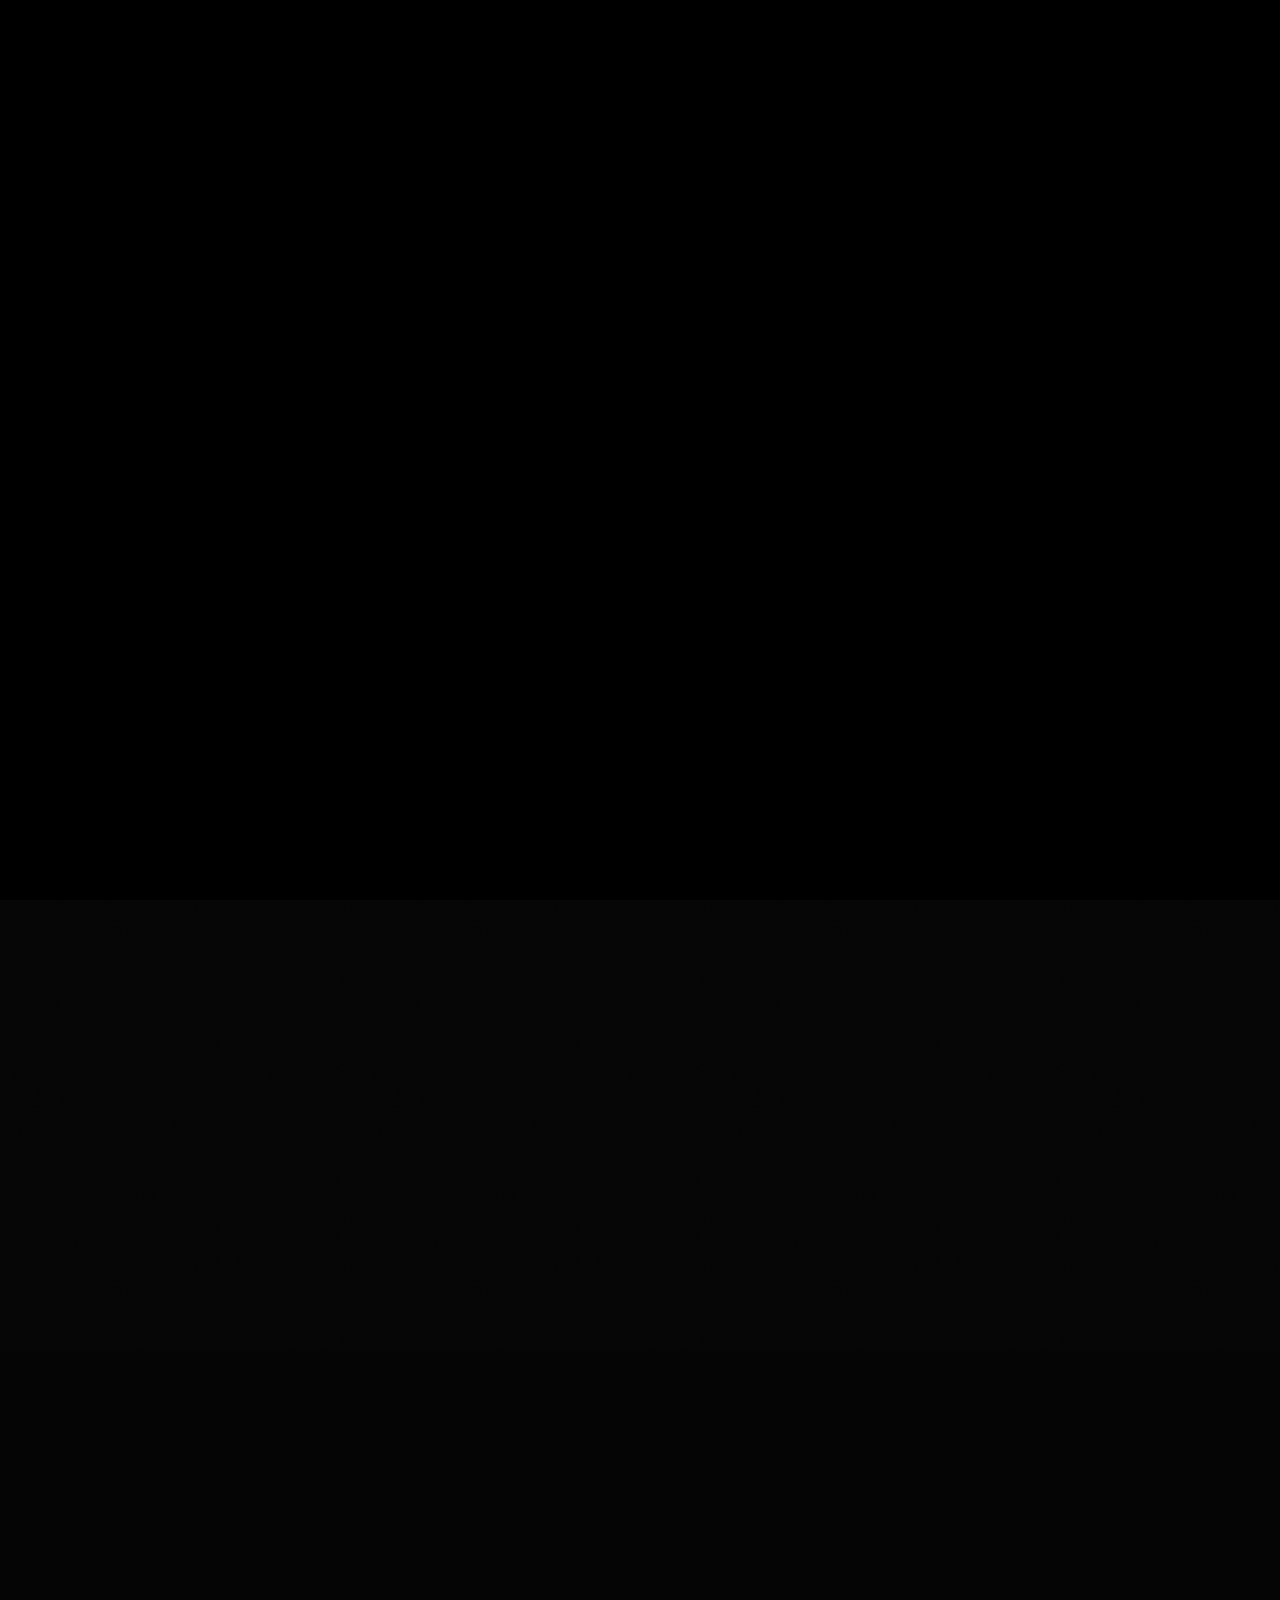
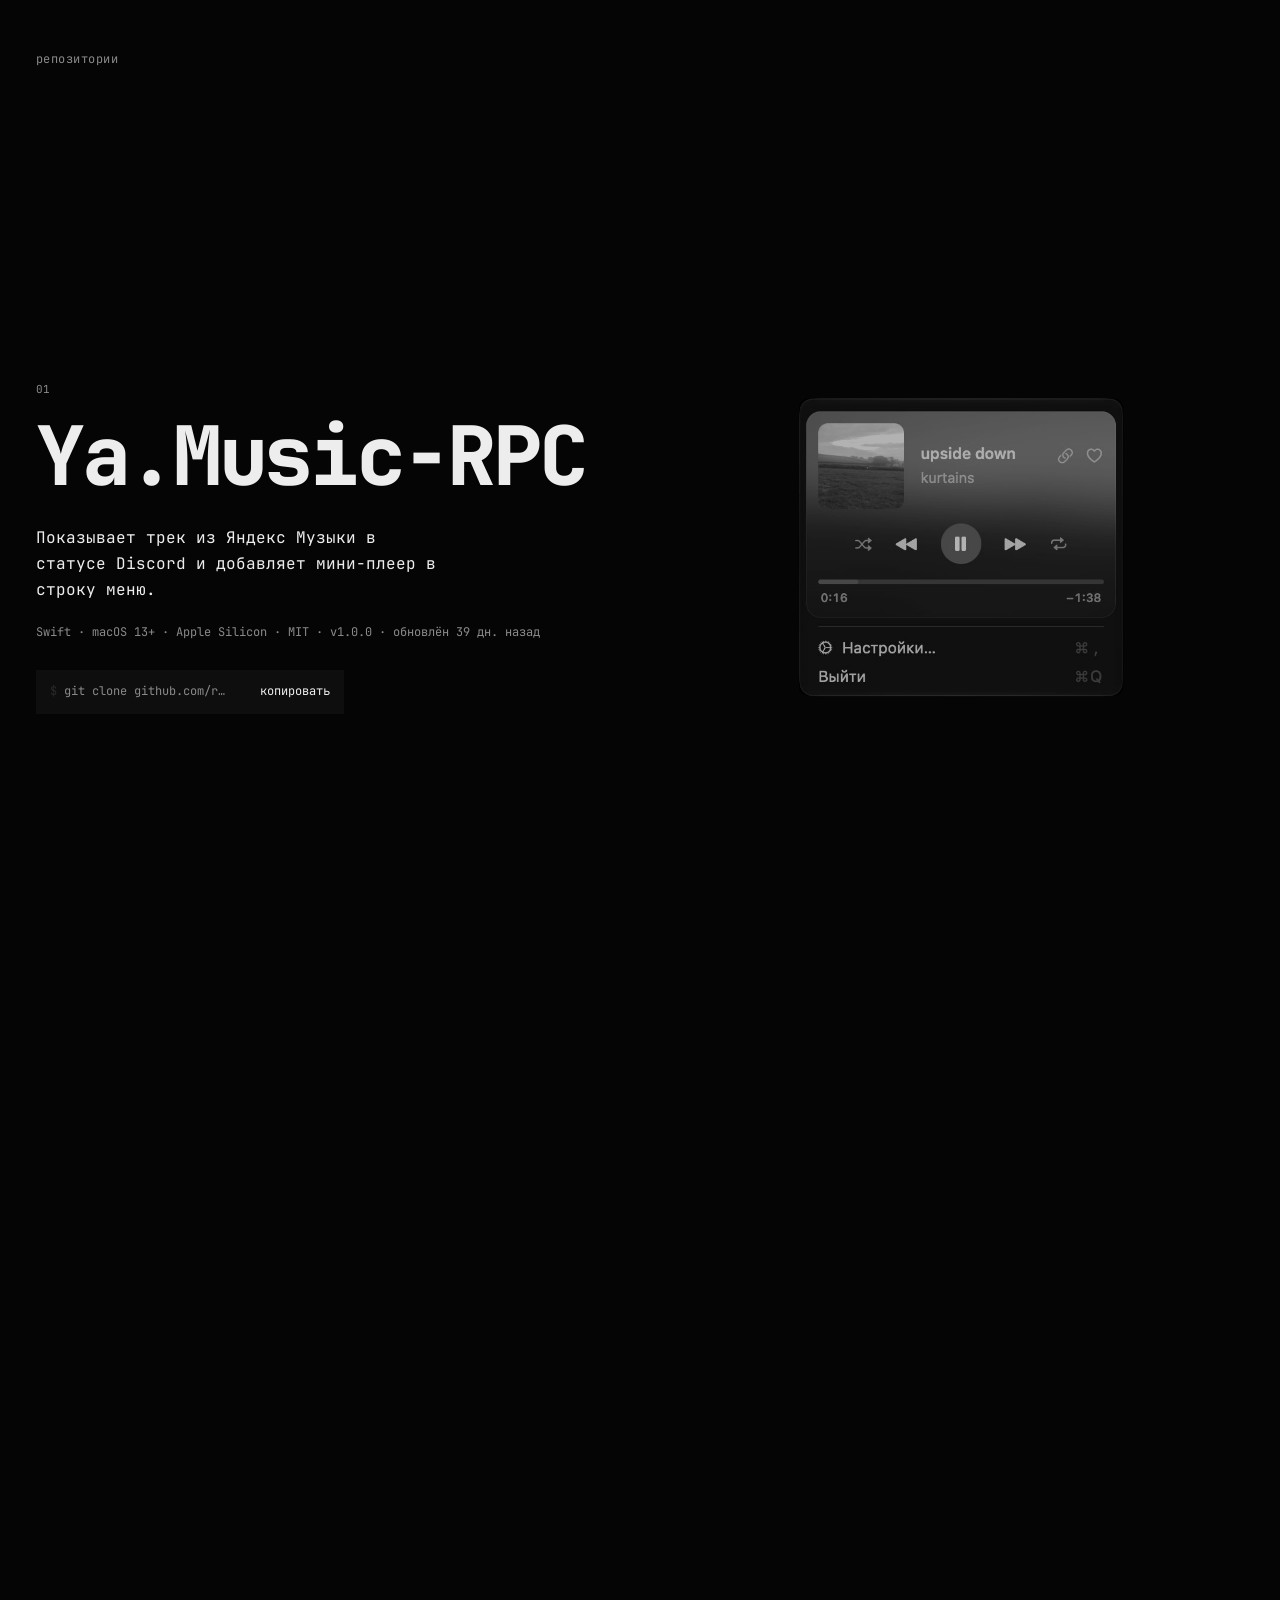
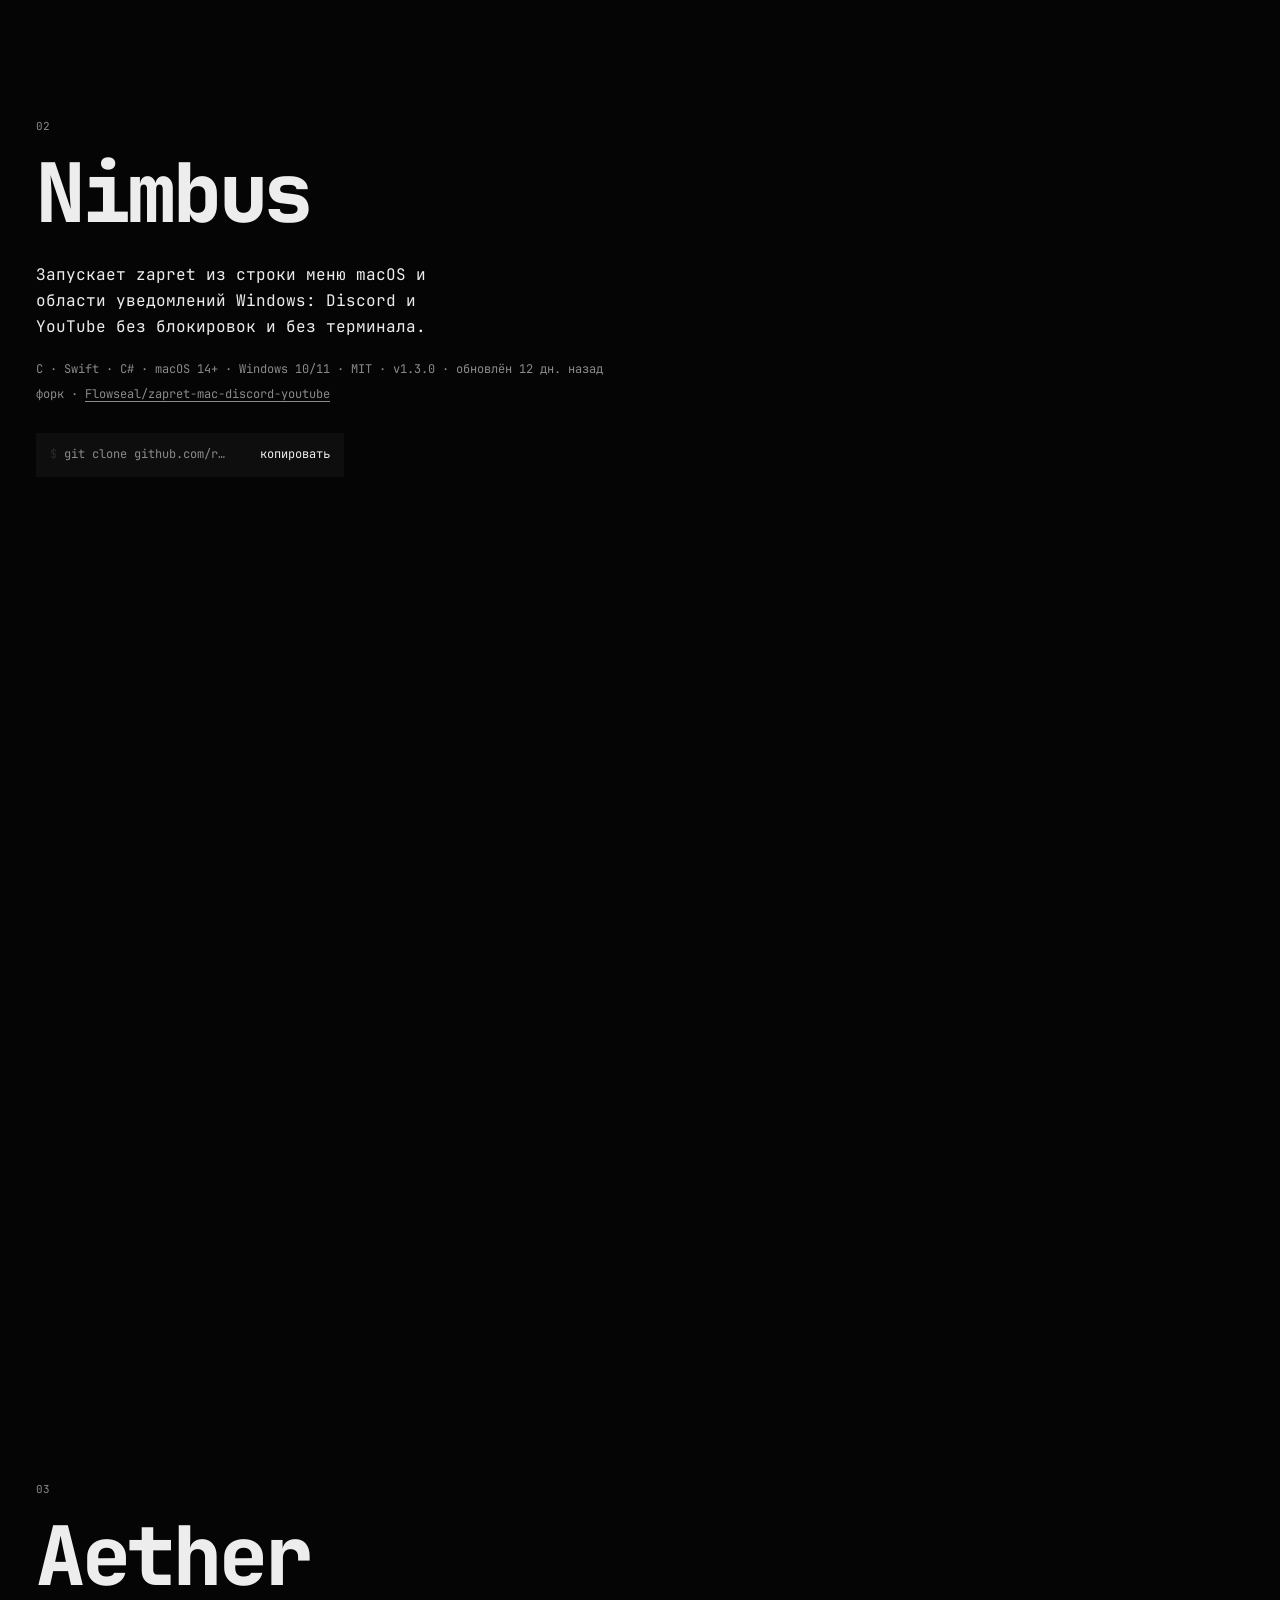
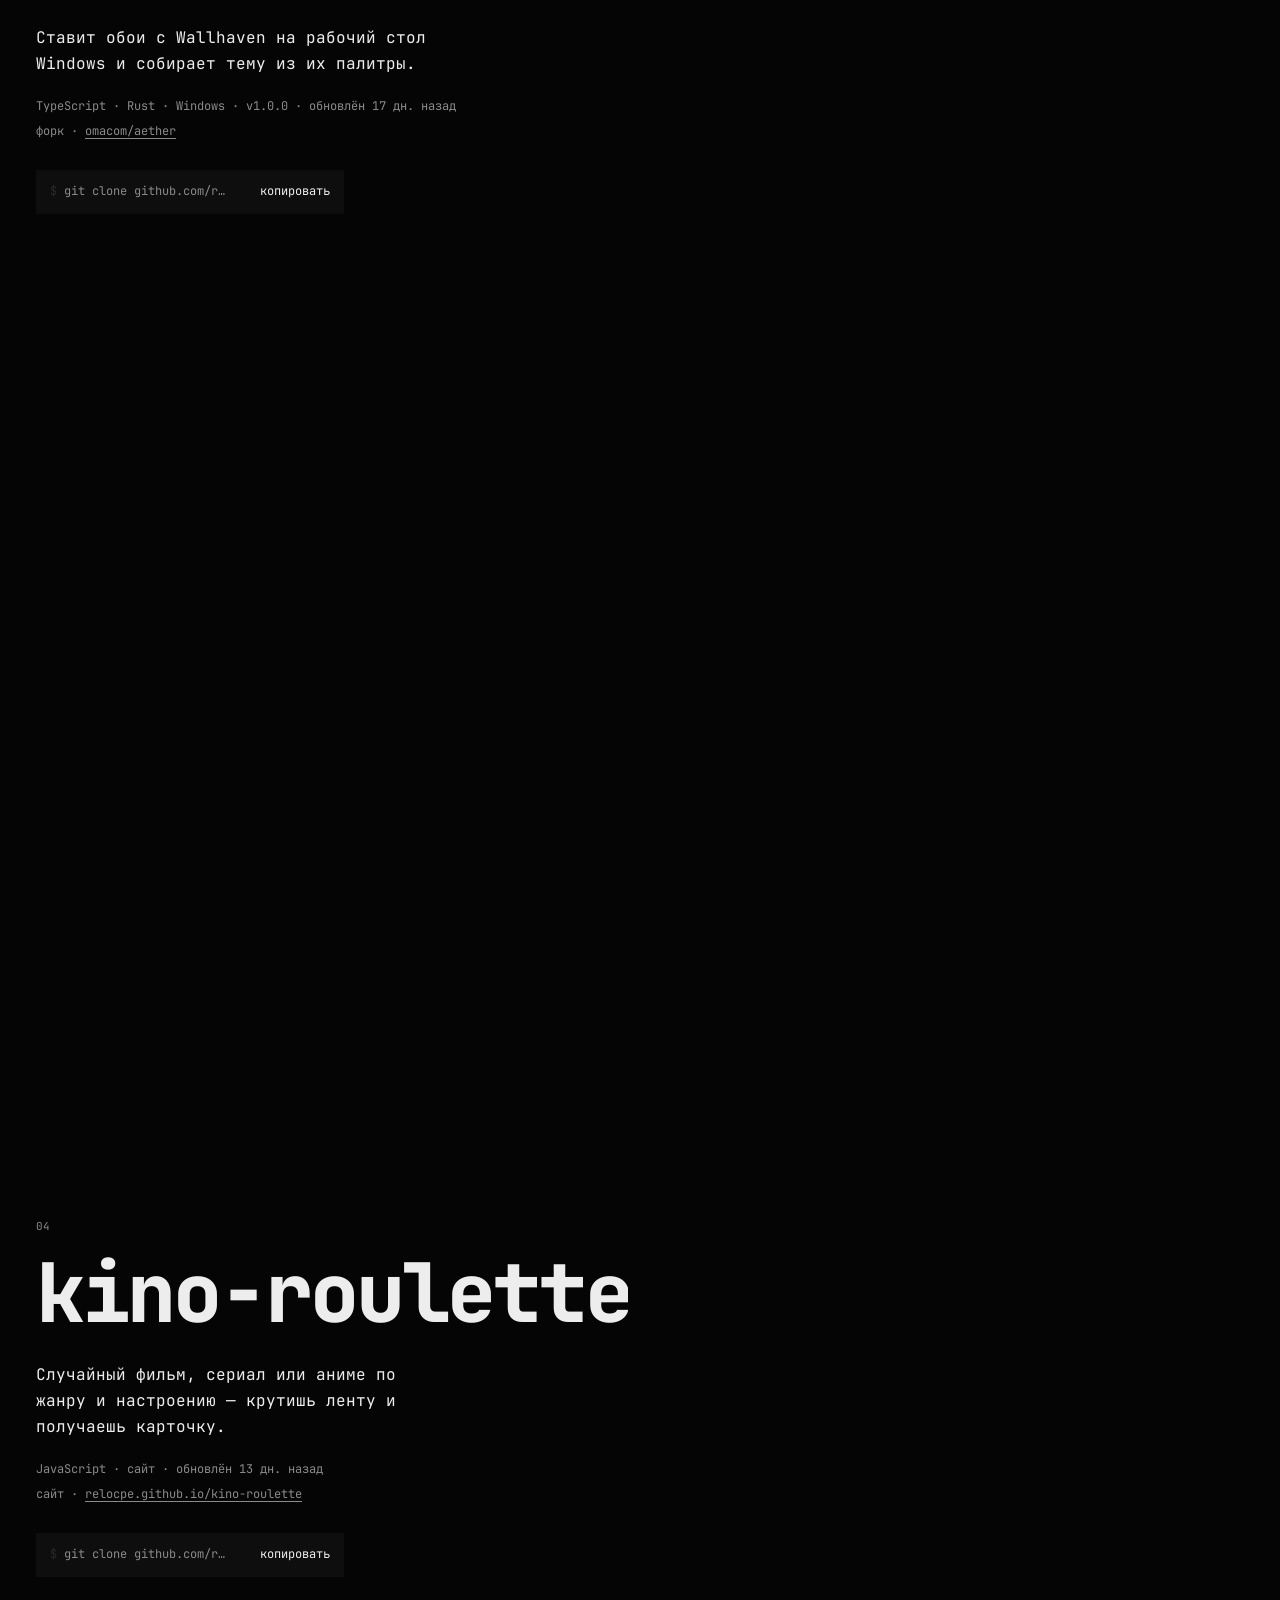
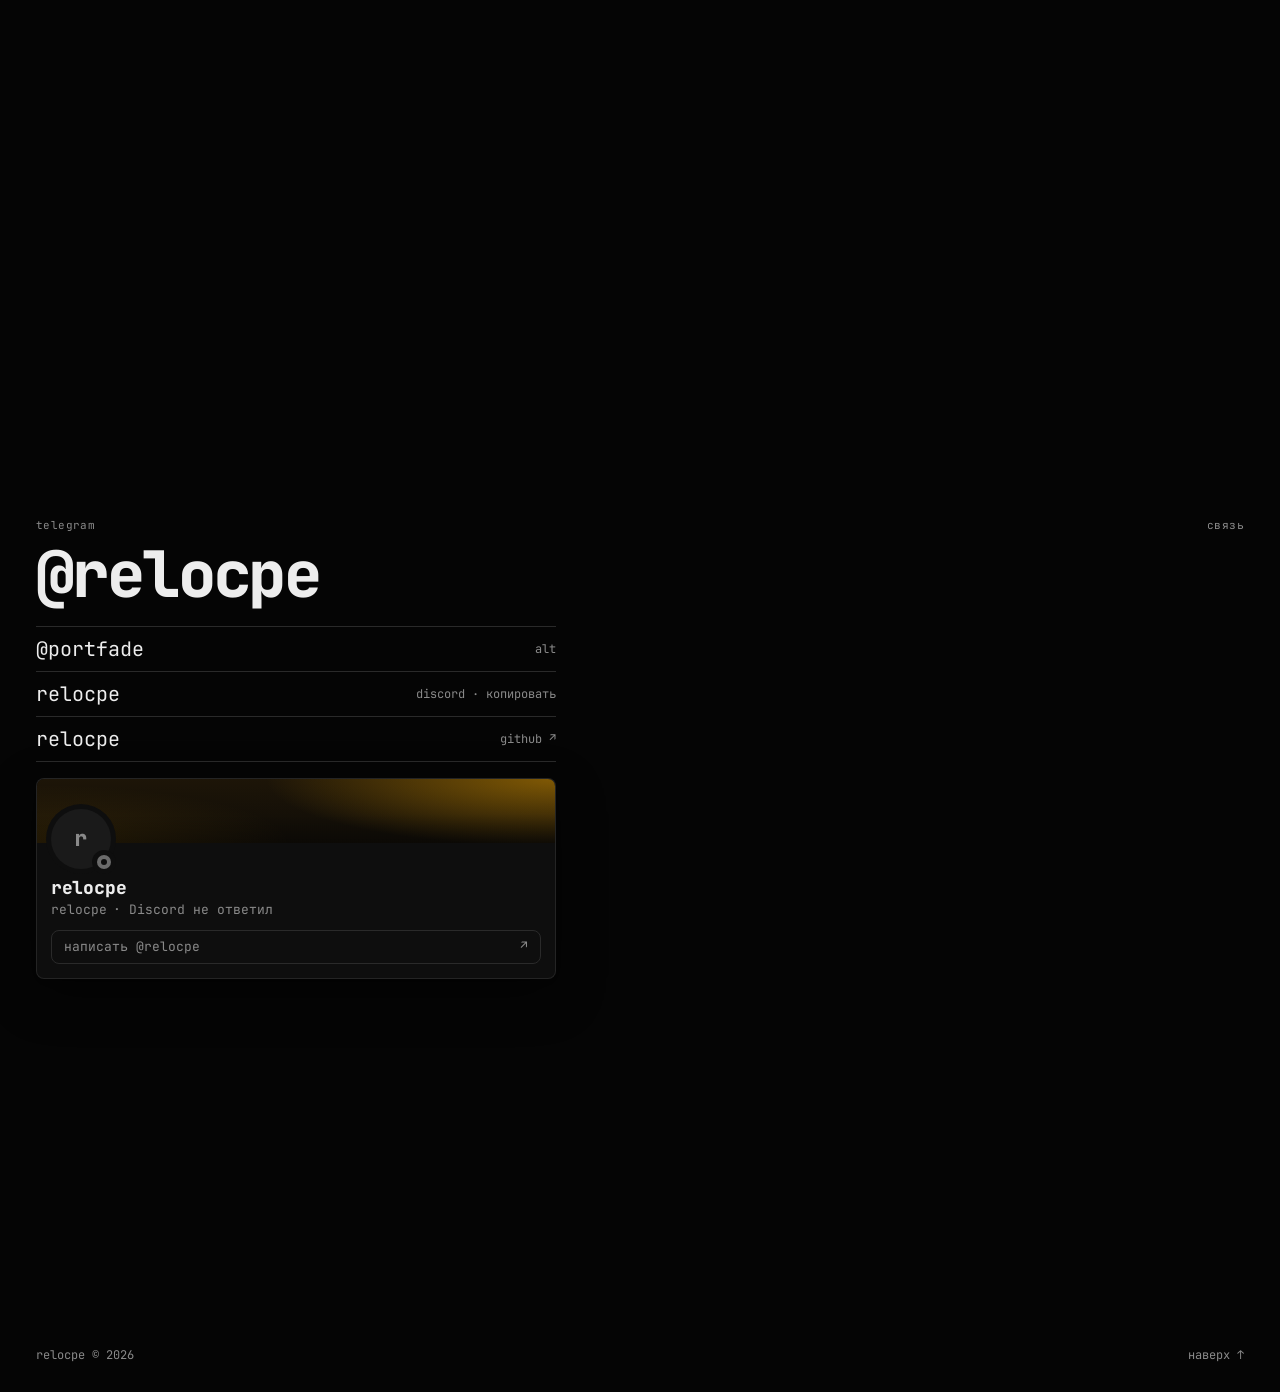
<file: index.html>
<!doctype html>
<html lang="ru">
<head>
<meta charset="utf-8">
<meta name="viewport" content="width=device-width,initial-scale=1,viewport-fit=cover">
<title>relocpe</title>
<meta name="description" content="relocpe: репозитории Ya.Music-RPC, Nimbus, Aether и kino-roulette, Discord, контакты">
<meta name="theme-color" content="#050505">
<meta name="color-scheme" content="dark">
<link rel="canonical" href="https://relocpe.github.io/">
<meta property="og:type" content="website">
<meta property="og:site_name" content="relocpe">
<meta property="og:title" content="relocpe">
<meta property="og:description" content="relocpe: репозитории Ya.Music-RPC, Nimbus, Aether и kino-roulette, Discord, контакты">
<meta property="og:url" content="https://relocpe.github.io/">
<meta property="og:image" content="https://relocpe.github.io/og-image.png">
<meta property="og:image:width" content="1200">
<meta property="og:image:height" content="630">
<meta name="twitter:card" content="summary_large_image">
<meta name="twitter:title" content="relocpe">
<meta name="twitter:description" content="relocpe">
<meta name="twitter:image" content="https://relocpe.github.io/og-image.png">
<link rel="icon" href="site/favicon.svg" type="image/svg+xml">
<link rel="icon" href="favicon.ico" sizes="any">
<link rel="apple-touch-icon" href="apple-touch-icon.png">
<link rel="manifest" href="site.webmanifest">
<link rel="preload" href="fonts/JetBrainsMono-Variable.woff2" as="font" type="font/woff2" crossorigin>
<link rel="preload" href="poster5.jpg" as="image">
<link rel="stylesheet" href="site/e.css?v=1123b">
</head>
<body>
<div class="vbox" id="vbox" aria-hidden="true"><video class="bgv" id="v" muted playsinline webkit-playsinline loop></video><i class="shade" id="shade"></i></div>
<div class="grain" aria-hidden="true"></div>
<div class="boot" id="boot" aria-hidden="true"><div class="boot-log" id="bootLog"></div></div>

<header class="hud" id="hud">
  <a class="hud-me" href="#top" data-cl="наверх">relocpe</a>
  <button class="snd" id="snd" type="button" data-nosnd aria-pressed="false" data-cl="звук"><span id="sndL">звук: выкл</span></button>
</header>
<div class="prog" aria-hidden="true"><i id="progB"></i></div>

<main>
  <section class="hero" id="top">
    <div class="hero-pin">
      <h1 class="nick" id="nick" aria-label="relocpe"><span class="nick-in" id="nickIn"><span class="nick-t" id="nickT" aria-hidden="true">&lt;relocpe/&gt;</span><span class="caret" id="caret" aria-hidden="true"></span></span></h1>
    </div>
  </section>

  <section class="work" id="work" aria-labelledby="workH">
    <h2 class="sec-h" id="workH" data-lg><span data-ln>репозитории</span></h2>
    <div class="work-g">
      <div class="pjs">
        <article class="pj" data-pj="0">
          <div class="pj-in" data-lg>
            <span class="pj-n" data-ln>01</span>
            <h3 class="pj-name" data-ln><a href="https://github.com/relocpe/Ya.Music-RPC" target="_blank" rel="noopener" data-cl="открыть ↗">Ya.Music-RPC</a></h3>
            <p class="pj-d" data-ln>Показывает трек из Яндекс Музыки в статусе Discord и добавляет мини-плеер в строку меню.</p>
            <p class="pj-meta" data-ln>Swift · macOS 13+ · Apple Silicon · MIT · v1.0.0 · обновлён <time data-pushed datetime="2026-10-26T12:09:14Z">26.10.2026</time></p>
            <div class="clone" data-ln><code>git clone github.com/relocpe/Ya.Music-RPC</code><button class="cp" type="button" data-copy="git clone https://github.com/relocpe/Ya.Music-RPC" data-cl="копировать"><span class="cp-l">копировать</span></button></div>
            <a class="m-media mf" href="https://github.com/relocpe/Ya.Music-RPC" target="_blank" rel="noopener" aria-label="Ya.Music-RPC на GitHub"><span class="mf-ya"><img src="site/ya-music-rpc.jpg" width="546" height="500" alt="Мини-плеер Ya.Music-RPC в строке меню macOS" loading="lazy" decoding="async"></span><i class="mf-g"></i></a>
          </div>
        </article>
        <article class="pj" data-pj="1">
          <div class="pj-in" data-lg>
            <span class="pj-n" data-ln>02</span>
            <h3 class="pj-name" data-ln><a href="https://github.com/relocpe/Nimbus" target="_blank" rel="noopener" data-cl="открыть ↗">Nimbus</a></h3>
            <p class="pj-d" data-ln>Запускает zapret из строки меню macOS и области уведомлений Windows: Discord и YouTube без блокировок и без терминала.</p>
            <p class="pj-meta" data-ln>C · Swift · C# · macOS 14+ · Windows 10/11 · MIT · v1.3.0 · обновлён <time data-pushed datetime="2026-11-22T15:39:03Z">22.11.2026</time></p>
            <p class="pj-fork" data-ln>форк · <a href="https://github.com/Flowseal/zapret-mac-discord-youtube" target="_blank" rel="noopener" data-cl="оригинал ↗">Flowseal/zapret-mac-discord-youtube</a></p>
            <div class="clone" data-ln><code>git clone github.com/relocpe/Nimbus</code><button class="cp" type="button" data-copy="git clone https://github.com/relocpe/Nimbus" data-cl="копировать"><span class="cp-l">копировать</span></button></div>
            <a class="m-media mf" href="https://github.com/relocpe/Nimbus" target="_blank" rel="noopener" aria-label="Nimbus на GitHub"><span class="mf-ya"><img src="site/nimbus.jpg?v=1123b" width="610" height="487" alt="Nimbus, главная панель" loading="lazy" decoding="async"></span><i class="mf-g"></i></a>
          </div>
        </article>
        <article class="pj" data-pj="2">
          <div class="pj-in" data-lg>
            <span class="pj-n" data-ln>03</span>
            <h3 class="pj-name" data-ln><a href="https://github.com/relocpe/aether" target="_blank" rel="noopener" data-cl="открыть ↗">Aether</a></h3>
            <p class="pj-d" data-ln>Ставит обои с Wallhaven на рабочий стол Windows и собирает тему из их палитры.</p>
            <p class="pj-meta" data-ln>TypeScript · Rust · Windows · v1.0.0 · обновлён <time data-pushed datetime="2026-11-17T21:14:25Z">17.11.2026</time></p>
            <p class="pj-fork" data-ln>форк · <a href="https://github.com/omacom/aether" target="_blank" rel="noopener" data-cl="оригинал ↗">omacom/aether</a></p>
            <div class="clone" data-ln><code>git clone github.com/relocpe/aether</code><button class="cp" type="button" data-copy="git clone https://github.com/relocpe/aether" data-cl="копировать"><span class="cp-l">копировать</span></button></div>
            <a class="m-media mf" href="https://github.com/relocpe/aether" target="_blank" rel="noopener" aria-label="Aether на GitHub"><span class="mf-ya"><img src="site/aether.jpg?v=1123b" width="1440" height="882" alt="Поиск обоев Wallhaven в Aether" loading="lazy" decoding="async"></span><i class="mf-g"></i></a>
          </div>
        </article>
        <article class="pj" data-pj="3">
          <div class="pj-in" data-lg>
            <span class="pj-n" data-ln>04</span>
            <h3 class="pj-name" data-ln><a href="https://github.com/relocpe/kino-roulette" target="_blank" rel="noopener" data-cl="открыть ↗">kino-roulette</a></h3>
            <p class="pj-d" data-ln>Случайный фильм, сериал или аниме по жанру и настроению — крутишь ленту и получаешь карточку.</p>
            <p class="pj-meta" data-ln>JavaScript · сайт · обновлён <time data-pushed datetime="2026-11-21T18:02:58Z">21.11.2026</time></p>
            <p class="pj-fork" data-ln>сайт · <a href="https://relocpe.github.io/kino-roulette/" target="_blank" rel="noopener" data-cl="открыть ↗">relocpe.github.io/kino-roulette</a></p>
            <div class="clone" data-ln><code>git clone github.com/relocpe/kino-roulette</code><button class="cp" type="button" data-copy="git clone https://github.com/relocpe/kino-roulette" data-cl="копировать"><span class="cp-l">копировать</span></button></div>
            <a class="m-media mf" href="https://github.com/relocpe/kino-roulette" target="_blank" rel="noopener" aria-label="kino-roulette на GitHub"><span class="mf-ya"><img src="site/kino-roulette.jpg?v=1123b" width="1440" height="900" alt="Главный экран Кинорулетки" loading="lazy" decoding="async"></span><i class="mf-g"></i></a>
          </div>
        </article>
      </div>
      <div class="stage-col" aria-hidden="true">
        <div class="stage-w">
          <div class="stage">
            <a class="mf st-l" data-l="0" href="https://github.com/relocpe/Ya.Music-RPC" target="_blank" rel="noopener" tabindex="-1" data-cl="открыть ↗" data-ring><span class="mf-ya"><img src="site/ya-music-rpc.jpg" width="546" height="500" alt="" decoding="async"></span><i class="mf-g"></i></a>
            <a class="mf st-l" data-l="1" href="https://github.com/relocpe/Nimbus" target="_blank" rel="noopener" tabindex="-1" data-cl="открыть ↗" data-ring><span class="mf-ya"><img src="site/nimbus.jpg?v=1123b" width="610" height="487" alt="" decoding="async"></span><i class="mf-g"></i></a>
            <a class="mf st-l" data-l="2" href="https://github.com/relocpe/aether" target="_blank" rel="noopener" tabindex="-1" data-cl="открыть ↗" data-ring><span class="mf-ya"><img src="site/aether.jpg?v=1123b" width="1440" height="882" alt="" decoding="async"></span><i class="mf-g"></i></a>
            <a class="mf st-l" data-l="3" href="https://github.com/relocpe/kino-roulette" target="_blank" rel="noopener" tabindex="-1" data-cl="открыть ↗" data-ring><span class="mf-ya"><img src="site/kino-roulette.jpg?v=1123b" width="1440" height="900" alt="" decoding="async"></span><i class="mf-g"></i></a>
          </div>
        </div>
      </div>
    </div>
  </section>

  <div class="bridge" id="bridge" aria-hidden="true"></div>

  <section class="ping" id="ping" aria-labelledby="pingH">
    <div class="ping-g">
      <h2 class="sec-h" id="pingH" data-lg><span data-ln>связь</span></h2>
      <p class="tg-l" data-lg><span data-ln>telegram</span></p>
      <div class="ping-l">
        <div class="tg-w" data-lg>
          <a class="tg" href="https://t.me/relocpe" target="_blank" rel="noopener" data-ln><span class="tg-b">@relocpe</span></a>
        </div>
        <ul class="rows" data-lg>
          <li data-ln><a class="row" href="https://t.me/portfade" target="_blank" rel="noopener" data-cl="открыть"><span class="row-i"><span class="row-v">@portfade</span><span class="row-k">alt</span></span></a></li>
          <li data-ln><button class="row" type="button" data-copy="relocpe" data-cl="копировать" data-nosnd><span class="row-i"><span class="row-v">relocpe</span><span class="row-k"><span class="cp-l">discord · копировать</span></span></span></button></li>
          <li data-ln><a class="row" href="https://github.com/relocpe" target="_blank" rel="noopener" data-cl="открыть ↗"><span class="row-i"><span class="row-v">relocpe</span><span class="row-k">github ↗</span></span></a></li>
        </ul>
        <div class="dp skel" id="dp" role="group" aria-label="Профиль Discord: relocpe"></div>
      </div>
      <div class="ping-r"><div class="win" id="win"></div></div>
    </div>
  </section>
</main>
<footer class="foot"><span>relocpe © 2026</span><a href="#top" id="toTop" data-cl="наверх">наверх ↑</a></footer>
<div class="cur" id="cur" aria-hidden="true"><span class="cur-b"></span><span class="cur-t" id="curT"></span></div>
<script type="module" src="site/e.js?v=1123b"></script>
</body>
</html>
</file>
<file: site/e.css>
@font-face{font-family:"JetBrains Mono";src:url(../fonts/JetBrainsMono-Variable.woff2) format("woff2");font-weight:100 800;font-display:swap}
:root{--bg:#050505;--fg:#EDEDED;--mid:#8A8A8A;--line:#2A2A2A;--amb:#FFB000;
--mono:"JetBrains Mono",ui-monospace,"SF Mono",Menlo,Consolas,monospace;
--out:cubic-bezier(.16,1,.3,1);--io:cubic-bezier(.65,0,.35,1);--sw:cubic-bezier(.76,0,.24,1);--nav:cubic-bezier(.2,.8,.2,1);
--spring:linear(0,.009,.035 2.1%,.141 4.4%,.281 6.7%,.723 12.9%,.938 16.7%,1.017 19.4%,1.077 22.4%,1.101 25.6%,1.099 28.5%,1.077 32.3%,1.017 40.7%,.996 46.3%,.991 53.6%,1 71.4%,1);
--m:clamp(20px,2.8vw,40px);--gap:24px}
*{box-sizing:border-box;margin:0;padding:0}
html{background:var(--bg);color:var(--fg);font:400 16px/1.625 var(--mono);-webkit-font-smoothing:antialiased;text-rendering:optimizeLegibility;scrollbar-color:var(--line) var(--bg)}
html.lenis,html.lenis body{height:auto}.lenis.lenis-smooth{scroll-behavior:auto!important}
body{overflow-x:clip;min-height:100svh}
::selection{background:var(--amb);color:#000}
a{color:inherit;text-decoration:none}
button{font:inherit;color:inherit;background:none;border:0;cursor:pointer;text-align:left}
:focus-visible{outline:1px solid var(--fg);outline-offset:4px}
html.has-cur,html.has-cur a,html.has-cur button{cursor:none}

/* video, one element for the whole page; clip-path on the box */
.vbox{position:fixed;inset:0;z-index:0;overflow:hidden;pointer-events:none;will-change:clip-path}
.bgv{position:absolute;inset:0;width:100%;height:100%;object-fit:cover;background:#000 url(../poster5.jpg) center/cover;filter:grayscale(1) contrast(1.15);transform-origin:50% 40%}
.shade{position:absolute;inset:0;background:#000;opacity:.45}
.grain{position:fixed;inset:-50%;z-index:30;pointer-events:none;opacity:.09;mix-blend-mode:overlay;animation:gr .5s steps(5) infinite}
@keyframes gr{0%{transform:translate(0,0)}20%{transform:translate(-7%,4%)}40%{transform:translate(5%,-9%)}60%{transform:translate(-3%,8%)}80%{transform:translate(9%,2%)}100%{transform:translate(0,0)}}

/* boot log */
.boot{position:fixed;inset:0;z-index:50;background:#000;display:flex;align-items:flex-end;padding:var(--m);transition:opacity .5s var(--out)}
.boot-log{font:400 12px/1.8 var(--mono);color:var(--mid);white-space:pre}
.boot-log div{transition:transform .4s var(--out),opacity .4s var(--out);transition-delay:calc(var(--i) * 30ms)}
.boot-log .ok{color:var(--amb)}
.boot.out .boot-log div{transform:translateY(-8px);opacity:0}
.boot.done{opacity:0;pointer-events:none}
html:not(.js) .boot{display:none}

/* header */
.hud{position:fixed;top:0;left:0;right:0;z-index:40;height:56px;display:flex;align-items:center;gap:28px;padding:0 var(--m);font-size:12px;letter-spacing:.04em;color:var(--fg);transition:transform .3s var(--nav)}
.hud.hide{transform:translateY(-100%)}
.hud-me{font-size:13px;letter-spacing:0;margin-right:auto;min-height:44px;display:inline-flex;align-items:center}
.snd{position:relative;min-height:44px;display:inline-flex;align-items:center;color:var(--mid);transition:color .2s}
.snd:hover,.hud-me:hover{color:var(--fg)}
.snd.on{color:var(--fg)}
.prog{position:fixed;z-index:40;top:76px;right:max(10px,calc(var(--m) / 2 - 1px));width:1px;height:64px;background:var(--line);overflow:hidden}
.prog i{position:absolute;inset:0;background:var(--amb);transform-origin:top;transform:scaleY(0)}

/* first screen */
.hero{position:relative;height:170vh;z-index:5}
.hero-pin{position:sticky;top:0;height:100vh;height:100svh;overflow:hidden}
.nick{position:absolute;left:var(--m);top:62%;transform:translateY(-100%);font-weight:500;font-size:clamp(64px,10vw,168px);line-height:.9;letter-spacing:-.03em;white-space:nowrap;display:flex;align-items:baseline;color:#EDEDED}
.nick-in{display:flex;align-items:baseline;will-change:transform}
.nick-t{display:inline-block;padding:.12em 0;margin:-.12em 0;color:transparent;-webkit-text-fill-color:transparent;background:linear-gradient(90deg,#fff 0%,#FFB000 16%,#FF5A1F 33%,#fff 50%,#FFB000 66%,#FF5A1F 83%,#fff 100%) 0 0/200% 100% repeat-x;-webkit-background-clip:text;background-clip:text;animation:nflow 3.5s linear infinite}
@keyframes nflow{to{background-position:-200% 0}}
.nick-t .ch{display:inline}
.nick-t .ch.cy{-webkit-text-fill-color:#FFB000;text-shadow:0 0 .14em rgba(255,176,0,.75),0 0 .4em rgba(255,140,0,.35)}
.nick-t .ch.lk{animation:nlock .32s cubic-bezier(.2,.7,.2,1) both}
@keyframes nlock{0%{-webkit-text-fill-color:#fff;text-shadow:0 0 .12em #fff,0 0 .35em rgba(255,255,255,.6)}100%{-webkit-text-fill-color:transparent;text-shadow:0 0 0 transparent}}
.nick-t .br{font-weight:200;-webkit-text-fill-color:#6A6A6A}
.nick-t .br-s{-webkit-text-fill-color:#8A8A8A}
.nick-t .br-l{margin-right:.15em}
.nick-t .br-r{margin-left:.15em}
.caret{display:inline-block;width:.08em;height:.78em;background:#FFB000;margin-left:.1em;align-self:baseline;animation:blink 1.06s steps(1) infinite}
@keyframes blink{50%{visibility:hidden}}

/* shared type */
.sec-h{font-size:12px;font-weight:400;letter-spacing:.04em;color:var(--mid)}
.ln{display:block;overflow:hidden;padding-bottom:10px;margin-bottom:-10px}
.ln-i{display:block;transform:translateY(105%);transition:transform .8s var(--out);transition-delay:calc(var(--d,0) * 70ms)}
.in .ln-i,.ln-i.in{transform:none}
html:not(.js) .ln-i{transform:none}

/* repos: 12 columns, sticky stage on the right */
.work{position:relative;z-index:5;background:var(--bg);padding:120px var(--m) 0}
.work-g{display:grid;grid-template-columns:repeat(12,minmax(0,1fr));column-gap:var(--gap)}
.pjs{grid-column:1/7}
.pj{height:150vh}
.pj:last-child{height:130vh}
.pj-in{position:sticky;top:0;height:100vh;display:flex;flex-direction:column;justify-content:center;padding-top:56px}
.pj-n{font-size:11px;color:var(--mid);font-variant-numeric:tabular-nums}
.pj-name{font-size:clamp(56px,6.4vw,112px);line-height:1;font-weight:700;letter-spacing:-.04em;margin-top:16px;white-space:nowrap}
.pj-name a{position:relative;display:inline-block}
.pj-name a::after{content:"";position:absolute;left:0;right:0;bottom:-.02em;height:2px;background:var(--fg);transform:scaleX(0);transform-origin:right;transition:transform .5s var(--out)}
.pj-name a:hover::after{transform:scaleX(1);transform-origin:left}
.pj-d{font-size:16px;line-height:26px;max-width:44ch;margin-top:28px;text-wrap:pretty}
.pj-meta{font-size:12px;color:var(--mid);margin-top:20px;font-variant-numeric:tabular-nums}
.pj-fork{font-size:12px;color:var(--mid);margin-top:6px}
.pj-fork a{color:var(--mid);background:linear-gradient(currentColor,currentColor) 0 100%/100% 1px no-repeat;transition:color .2s}
.pj-fork a:hover{color:var(--fg)}
.clone{margin-top:28px;display:flex;align-items:center;gap:16px;height:44px;padding:0 0 0 14px;max-width:44ch;background:#0e0e0e;font-size:12px}
.clone code{font:inherit;color:var(--mid);flex:1;min-width:0;overflow:hidden;text-overflow:ellipsis;white-space:nowrap}
.clone code::before{content:"$ ";color:var(--line)}
.cp{font-size:12px;color:var(--fg);height:44px;padding:0 14px;white-space:nowrap;transition:background .2s,color .2s}
.cp:hover{background:#181818}
.cp.done{color:var(--amb)}
.stage-col{grid-column:7/13;padding-left:clamp(0px,2vw,40px)}
.stage-w{position:sticky;top:0;height:100vh;display:flex;flex-direction:column;justify-content:center;padding-top:56px}
.stage{position:relative;aspect-ratio:16/10;width:100%;max-height:68vh}
.stage .st-l{position:absolute;inset:0;background:var(--bg,#050505);transition:clip-path .7s var(--sw)}
.st-l[data-l="0"]{clip-path:inset(0)}
.st-l[data-l="1"],.st-l[data-l="2"],.st-l[data-l="3"]{clip-path:inset(100% 0 0 0)}
.stage.s1 .st-l[data-l="0"],
.stage.s2 .st-l[data-l="0"],.stage.s2 .st-l[data-l="1"],
.stage.s3 .st-l[data-l="0"],.stage.s3 .st-l[data-l="1"],.stage.s3 .st-l[data-l="2"]{clip-path:inset(0 0 100% 0)}
.stage.s1 .st-l[data-l="1"],
.stage.s2 .st-l[data-l="2"],
.stage.s3 .st-l[data-l="3"]{clip-path:inset(0)}
.stage.s1 .st-l[data-l="0"] .mf-ya,
.stage.s2 .st-l[data-l="0"] .mf-ya,.stage.s2 .st-l[data-l="1"] .mf-ya,
.stage.s3 .st-l[data-l="0"] .mf-ya,.stage.s3 .st-l[data-l="1"] .mf-ya,.stage.s3 .st-l[data-l="2"] .mf-ya{transform:scale(.94) translateY(-3%)}

/* media frame: 16:10, B/W, grain */
.mf{display:block;position:relative;overflow:hidden;background:none;border:0}
.m-media{display:none}
.mf-ya{position:absolute;inset:0;display:grid;place-items:center;transition:transform .7s var(--sw)}
.mf-ya img{position:absolute;left:50%;top:50%;height:84%;width:auto;max-width:90%;object-fit:contain;translate:-50% -50%;filter:grayscale(1) contrast(1.1) brightness(.7);border-radius:10px;transition:transform .9s var(--out)}
.mf:hover .mf-ya img{transform:scale(1.025)}
.mf-g,.nb-g{display:none}
.nb{position:absolute;inset:0;display:grid;grid-template-rows:auto 1fr auto;padding:clamp(18px,2.4vw,32px);font-size:12px;line-height:1.75;color:var(--mid)}
.nb-h{display:flex;justify-content:space-between;gap:16px}
.nb-h b{font-weight:400;color:var(--fg)}
.nb-l{list-style:none;columns:3;column-gap:20px;align-self:center;font-size:11px;line-height:1.95}
.nb-l li{white-space:nowrap;overflow:hidden;text-overflow:ellipsis;transition:color .3s}
.nb-l li.on{color:var(--fg)}
.nb-l li.on::before{content:"";display:inline-block;width:4px;height:4px;border-radius:50%;background:var(--amb);margin:0 8px 2px 0;vertical-align:middle}
.nb-f{color:var(--fg)}
.nb-f::before{content:"$ ";color:var(--mid)}

/* bridge: video closes to a slit */
.bridge{position:relative;z-index:4;height:170vh;pointer-events:none}

/* contacts */
.ping{position:relative;z-index:5;padding:28px var(--m);min-height:100vh;display:flex;flex-direction:column;justify-content:center}
/* contacts on the page gutters: [nick · rows · card] left | big 4:5 frame on the right gutter, both top-aligned at the nick */
.ping-g{display:grid;grid-template-columns:minmax(0,520px) minmax(0,1fr);grid-template-rows:auto auto;column-gap:clamp(40px,5vw,96px)}
.ping-g>.sec-h{grid-column:2;grid-row:1;justify-self:end;align-self:end;margin-bottom:8px;font-size:11px}
.ping-g>.tg-l{grid-column:1;grid-row:1;align-self:end;margin-bottom:8px}
.ping-l{grid-column:1;grid-row:2;min-width:0}
.ping-r{grid-column:2;grid-row:2;align-self:start;min-width:0}
.win{aspect-ratio:4/5;width:min(100%,calc(min(78svh,680px)*.8));margin-left:auto}
.tg-w{margin:0}
.tg-l{font-size:11px;color:var(--mid);letter-spacing:.04em}
.tg{display:inline-block}
.tg-b{display:inline-block;position:relative;font-size:clamp(44px,5vw,72px);font-weight:700;letter-spacing:-.04em;line-height:1}
.tg-b::after{content:"";position:absolute;left:0;right:0;bottom:-.04em;height:2px;background:var(--amb);transform:scaleX(0);transform-origin:left;transition:transform .3s var(--out)}
.tg:hover .tg-b::after,.tg:focus-visible .tg-b::after{transform:scaleX(1)}
.rows{list-style:none;margin-top:20px;border-top:1px solid var(--line)}
.rows li{border-bottom:1px solid var(--line)}
.row{display:block;width:100%;height:44px}
.row-i{display:flex;align-items:center;justify-content:space-between;gap:16px;height:100%;transition:transform .35s var(--out)}
.row:hover .row-i,.row:focus-visible .row-i{transform:translateX(8px)}
.row-v{font-size:20px}
.row-k{font-size:12px;color:var(--mid);transition:color .2s}
.row:hover .row-k{color:var(--fg)}
.row.done .row-k{color:var(--amb)}

/* discord ticker */
.tk{margin-top:40px;min-height:56px;font-size:12px;color:var(--mid)}
.tk-r{display:grid;grid-template-columns:40px minmax(0,1fr);gap:4px 14px;align-items:center;animation:tkin .6s var(--out)}
.tk-r+.tk-r{margin-top:14px}
@keyframes tkin{from{opacity:0;transform:translateY(6px)}}
.tk-cv{width:40px;height:40px;background:#111;overflow:hidden;border-radius:2px;grid-row:span 2}
.tk-cv img{width:100%;height:100%;object-fit:cover;display:block;filter:grayscale(1);transition:filter .4s}
.tk-r:hover .tk-cv img{filter:none}
.tk-cv.none{background:transparent;display:grid;place-items:center}
.tk-l{display:flex;align-items:center;gap:8px;min-width:0;white-space:nowrap}
.tk-l>span{flex:none;white-space:nowrap}
.tk-l>.tk-t{flex:0 1 auto;min-width:0;overflow:hidden;text-overflow:ellipsis}
.tk-r.na{grid-template-columns:minmax(0,1fr)}
.tk-t{color:var(--fg);flex:0 1 auto}
.tk-tm{flex:none;margin-left:auto;font-variant-numeric:tabular-nums}
.dot{flex:none;width:6px;height:6px;border-radius:50%;background:#5a5a5a}
.dot[data-s=online]{background:var(--amb)}
.dot[data-s=idle]{background:rgba(255,176,0,.45)}
.dot[data-s=dnd]{background:transparent;box-shadow:inset 0 0 0 1px var(--amb)}
.tk-bar{display:block;height:1px;background:var(--line);position:relative;overflow:hidden}
.tk-bar b{position:absolute;inset:0;background:var(--fg);transform-origin:left;transform:scaleX(0);transition:transform 1s linear}

/* footer */
.foot{position:relative;z-index:5;display:flex;justify-content:space-between;align-items:center;height:72px;padding:0 var(--m);font-size:12px;color:var(--mid);background:var(--bg)}
.foot a{min-height:44px;display:inline-flex;align-items:center;transition:color .2s}
.foot a:hover{color:var(--fg)}

/* cursor: small dot, ring over media */
.cur{position:fixed;left:0;top:0;z-index:60;pointer-events:none;opacity:0;transition:opacity .2s}
.cur.on{opacity:1}
.cur-b{position:absolute;left:-4px;top:-4px;width:8px;height:8px;border-radius:50%;background:var(--fg);mix-blend-mode:difference;transition:transform .35s var(--out),background .2s,width .35s var(--out),height .35s var(--out),left .35s var(--out),top .35s var(--out)}
.cur-t{position:absolute;left:14px;top:-8px;font-size:11px;white-space:nowrap;color:var(--fg);opacity:0;transform:translateX(-4px);transition:opacity .2s,transform .3s var(--out)}
.cur.big .cur-t{opacity:1;transform:none}
.cur.ring .cur-b{width:64px;height:64px;left:-32px;top:-32px;background:transparent;box-shadow:inset 0 0 0 1px var(--fg);mix-blend-mode:normal}
.cur.ring .cur-t{left:0;top:0;transform:translate(-50%,-50%)}
.cur.down .cur-b{transform:scale(.8)}

@media (max-width:820px){
 :root{--gap:16px}
 .hud{gap:18px}
 .prog{top:64px}
 .hero{height:150vh}
 .nick{font-size:min(14vw,64px)}
 .work{padding-top:96px;padding-bottom:40px}
 .work-g{display:block}
 .stage-col{display:none}
 .pj,.pj:last-child{height:auto}
 .pj+.pj{margin-top:96px}
 .pj-in{position:static;height:auto;padding-top:24px}
 .pj-name{font-size:min(12vw,56px)}
 .m-media{display:block;aspect-ratio:16/10;margin-top:32px}
 .nb-l{columns:2}
 .nb-l li:nth-child(n+15){display:none}
 .bridge{height:150vh}
 .ping{padding-top:96px;display:block}
 .ping-g{display:block}
 .ping-g>.sec-h{margin-bottom:48px;font-size:12px;justify-self:start}
 .ping-g>.tg-l{display:block;margin-bottom:6px}
 .rows{margin-top:40px}
 .row{height:56px}
 .dp{margin-top:32px}
 .ping{padding-bottom:120px}
 .ping-r{margin-top:32px}
 .win{width:100%;height:auto;aspect-ratio:4/5}
 .tg-b{font-size:min(15vw,56px)}
 .row-v{font-size:18px}
}
@media (prefers-reduced-motion:reduce){
 .grain{animation:none}
 .caret{animation:none}
 .boot{display:none}
 .ln-i{transform:none!important;transition:none}
 .nick-t{animation:none}
 .nick-t .ch{animation:none!important;text-shadow:none!important}
 .st-l,.mf-ya,.nb,.hud,.row-i,.tk-r{transition:none!important;animation:none!important}
}

/* ---- Discord profile popout */
.dp{--dpbg:#0e0e0e;position:relative;margin-top:16px;width:100%;background:var(--dpbg);border:1px solid rgba(255,255,255,.09);border-radius:8px;box-shadow:0 16px 48px rgba(0,0,0,.45),0 2px 8px rgba(0,0,0,.3);font-size:13px;line-height:1.4;color:var(--fg)}
.dp-bn{position:relative;height:105px;border-radius:7px 7px 0 0;overflow:hidden;background:radial-gradient(90% 170% at 100% 0%,rgba(255,176,0,.44),rgba(255,176,0,0) 62%),radial-gradient(70% 130% at 0% 100%,rgba(255,176,0,.12),transparent 70%),linear-gradient(180deg,#1d1508,#0f0c07)}
.dp-bn::after{content:"";position:absolute;inset:0;background:linear-gradient(180deg,transparent 55%,rgba(0,0,0,.25))}
.dp-bn-i{position:absolute;inset:0;width:100%;height:100%;object-fit:cover}
.dp-av{position:absolute;left:16px;top:61px;width:80px;height:80px}
.dp-avi{width:100%;height:100%;border-radius:50%;overflow:hidden;background:#1a1a1a;box-shadow:0 0 0 6px var(--dpbg);display:grid;place-items:center;font:700 30px/1 var(--mono);color:var(--mid)}
.dp-avim{width:100%;height:100%;object-fit:cover;display:block}
.dp-dec{position:absolute;left:-10%;top:-10%;width:120%;height:120%;pointer-events:none;z-index:1}
.dp-pip{position:absolute;left:55px;top:55px;width:28px;height:28px;border-radius:50%;background:var(--dpbg);display:grid;place-items:center;z-index:2}
.dp-pip i{position:relative;width:16px;height:16px;border-radius:50%;background:var(--amb)}
.dp-pip[data-s=idle] i{-webkit-mask:radial-gradient(circle at 22% 22%,transparent 5.5px,#000 6px);mask:radial-gradient(circle at 22% 22%,transparent 5.5px,#000 6px)}
.dp-pip[data-s=dnd] i::after{content:"";position:absolute;left:3px;right:3px;top:6px;height:4px;border-radius:2px;background:var(--dpbg)}
.dp-pip:not([data-s=online]):not([data-s=idle]):not([data-s=dnd]) i{background:#6b6b6b}
.dp-pip:not([data-s=online]):not([data-s=idle]):not([data-s=dnd]) i::after{content:"";position:absolute;left:5px;top:5px;width:6px;height:6px;border-radius:50%;background:var(--dpbg)}
.dp-bub{position:absolute;left:112px;top:86px;max-width:calc(100% - 128px);padding:7px 11px;border-radius:10px;background:#1a1a1a;border:1px solid rgba(255,255,255,.06);font-size:12px;line-height:1.35;color:var(--fg);white-space:nowrap;z-index:2}
.dp-bub span{display:block;overflow:hidden;text-overflow:ellipsis}
.dp-bub::after{content:"";position:absolute;border-radius:50%;background:#1a1a1a;width:8px;height:8px;left:-7px;bottom:-5px;box-shadow:-6px 6px 0 -1px #1a1a1a}
.dp-bd{padding:50px 16px 16px}
.dp-n{font-size:20px;line-height:24px;font-weight:700;letter-spacing:-.01em;overflow:hidden;text-overflow:ellipsis;white-space:nowrap}
.dp-u{margin-top:2px;font-size:13px;color:var(--mid);display:flex;gap:6px;white-space:nowrap;overflow:hidden}
.dp-st{overflow:hidden;text-overflow:ellipsis}
.dp-act{margin-top:14px;padding:12px;background:#151515;border:1px solid rgba(255,255,255,.05);border-radius:8px}
.dp-act+.dp-act{margin-top:8px}
.dp-h{font-size:12px;color:var(--mid);margin-bottom:8px;letter-spacing:.02em}
.dp-q .dp-h{margin-bottom:2px}
.dp-ar{display:grid;grid-template-columns:64px minmax(0,1fr);gap:12px;align-items:center}
.dp-cv{width:64px;height:64px;border-radius:6px;overflow:hidden;background:#1d1d1d}
.dp-cv.none{background:linear-gradient(135deg,rgba(255,176,0,.18),rgba(255,176,0,.03));box-shadow:inset 0 0 0 1px rgba(255,176,0,.18)}
.dp-cvi{width:100%;height:100%;object-fit:cover;display:block}
.dp-tx{min-width:0}
.dp-t{font-size:14px;font-weight:600;line-height:1.3;overflow:hidden;text-overflow:ellipsis;white-space:nowrap}
.dp-s{font-size:12px;color:var(--mid);overflow:hidden;text-overflow:ellipsis;white-space:nowrap;margin-top:2px}
.dp-el span{font-variant-numeric:tabular-nums;color:var(--fg)}
.dp-pr{margin-top:12px}
.dp-bar{display:block;height:4px;border-radius:2px;background:rgba(255,255,255,.12);overflow:hidden}
.dp-bar b{display:block;height:100%;background:var(--fg);transform-origin:0 50%;transform:scaleX(0);transition:transform 1s linear;border-radius:2px}
.dp-tm{display:flex;justify-content:space-between;margin-top:6px;font-size:11px;color:var(--mid);font-variant-numeric:tabular-nums}
.dp-past .dp-cvi,.dp-act.past .dp-cvi{filter:grayscale(1);opacity:.7}
.dp-msg{margin-top:14px;height:40px;display:flex;align-items:center;justify-content:space-between;padding:0 12px;border:1px solid var(--line);border-radius:8px;font-size:13px;color:var(--mid);text-decoration:none;transition:border-color .2s,color .2s}
.dp-msg:hover,.dp-msg:focus-visible{color:var(--fg);border-color:rgba(255,176,0,.5);outline:none}
button,a{-webkit-tap-highlight-color:transparent}
.dp .fi{animation:dpfi .18s ease-out}
@keyframes dpfi{from{opacity:0}}
.dp-cv.ld,.dp-avi.ld{background:#1a1a1a}
.sk{background:#1a1a1a;border-radius:4px;color:transparent!important}
.dp-avi.sk{border-radius:50%}.dp-cv.sk{border-radius:6px}
.sk-n{width:120px;height:20px;margin-top:2px}.sk-u{width:160px;height:13px;margin-top:8px}.sk-h{width:64px;height:10px}.sk-t{width:80%;height:14px}.sk-s{width:50%;height:11px;margin-top:8px}
.dp.skel .dp-act{min-height:152px}.dp.skel .dp-avi{box-shadow:0 0 0 6px var(--dpbg)}
.sk-m{border-color:#1a1a1a}
/* desktop: compact card so the whole contacts block fits one screen */
@media (min-width:821px){
 .ping .dp-bn{height:64px}
 .ping .dp-av{left:14px;top:30px;width:60px;height:60px}
 .ping .dp-avi{font-size:22px;box-shadow:0 0 0 5px var(--dpbg)}
 .ping .dp-pip{left:41px;top:41px;width:24px;height:24px}
 .ping .dp-pip i{width:14px;height:14px}
 .ping .dp-pip:not([data-s=online]):not([data-s=idle]):not([data-s=dnd]) i::after{left:4px;top:4px}
 .ping .dp-pip[data-s=dnd] i::after{top:5px}
 .ping .dp-bub{left:88px;top:68px;max-width:calc(100% - 104px);padding:5px 10px}
 .ping .dp-bd{padding:34px 14px 14px}
 .ping .dp-n{font-size:18px;line-height:22px}
 .ping .dp-act{margin-top:10px;padding:10px}
 .ping .dp-act+.dp-act{margin-top:6px}
 .ping .dp-h{margin-bottom:6px}
 .ping .dp-ar{grid-template-columns:44px minmax(0,1fr);gap:10px}
 .ping .dp-cv{width:44px;height:44px;border-radius:5px}
 .ping .dp-pr{margin-top:8px}
 .ping .dp-tm{margin-top:4px}
 .ping .dp-msg{margin-top:10px;height:34px}
 .ping .dp.skel .dp-act{min-height:96px}
}
@media (prefers-reduced-motion:reduce){.dp-bar b{transition:none}.dp .fi{animation:none}}
</file>
